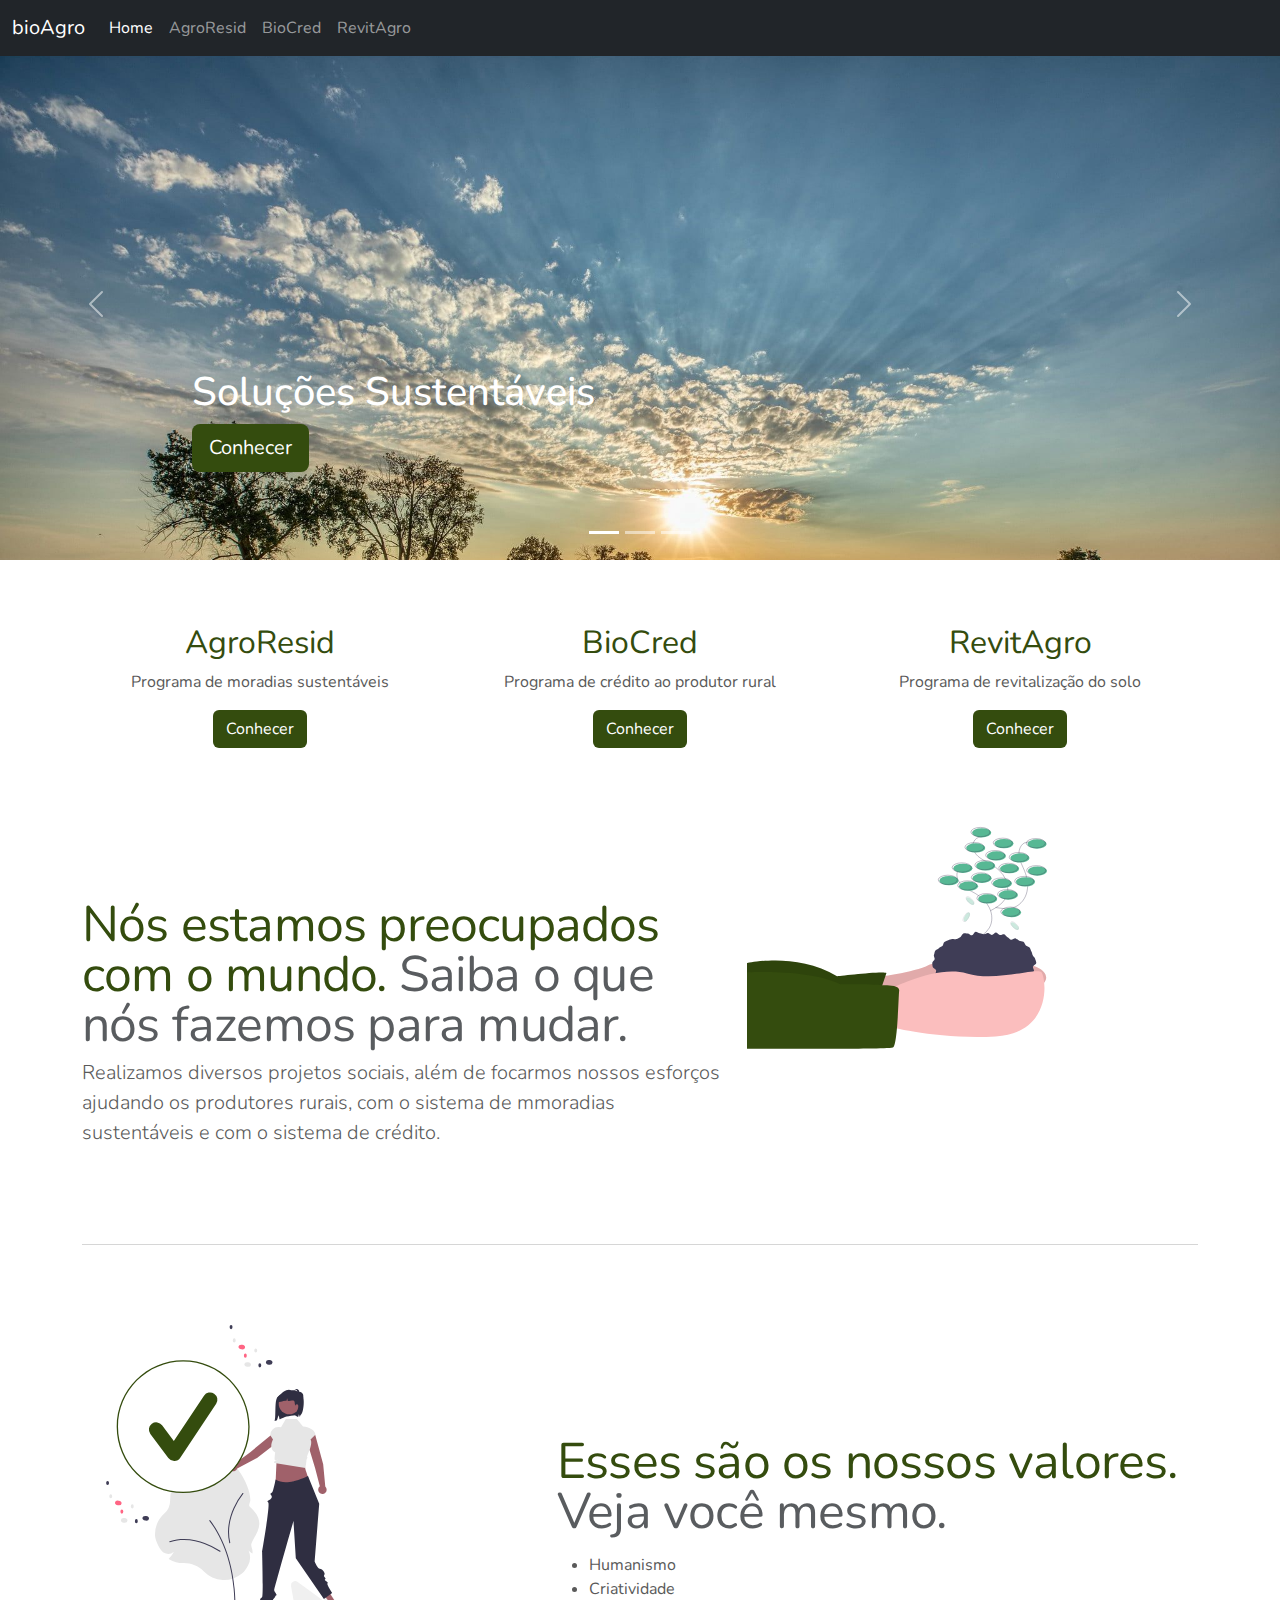
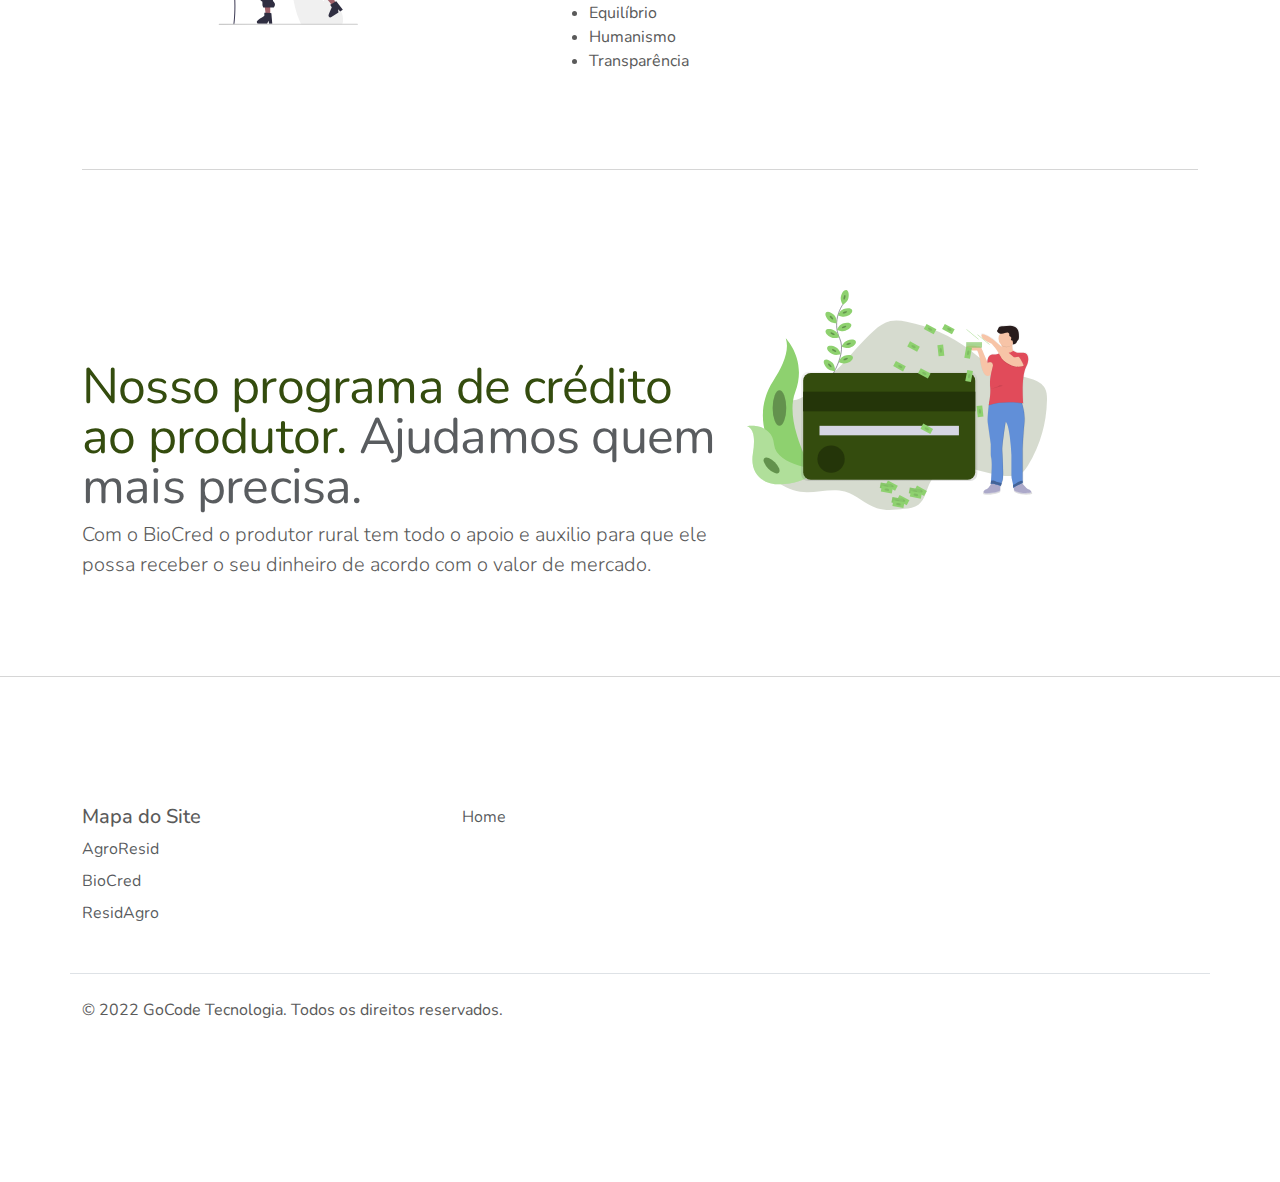
<file: index.html>
<!doctype html>
<html lang="pt-br">

<head>
  <meta charset="utf-8">
  <title>bioAgro · Desenvolvimento Sustentável</title>
  <link href="assets/css/bootstrap.min.css" rel="stylesheet">
  <link rel="stylesheet" href="https://cdnjs.cloudflare.com/ajax/libs/font-awesome/4.7.0/css/font-awesome.min.css">

  <style>
    .bd-placeholder-img {
      font-size: 1.125rem;
      text-anchor: middle;
      -webkit-user-select: none;
      -moz-user-select: none;
      user-select: none;
    }

    @media (min-width: 768px) {
      .bd-placeholder-img-lg {
        font-size: 3.5rem;
      }
    }

    .b-example-divider {
      height: 3rem;
      background-color: rgba(0, 0, 0, .1);
      border: solid rgba(0, 0, 0, .15);
      border-width: 1px 0;
      box-shadow: inset 0 .5em 1.5em rgba(0, 0, 0, .1), inset 0 .125em .5em rgba(0, 0, 0, .15);
    }

    .b-example-vr {
      flex-shrink: 0;
      width: 1.5rem;
      height: 100vh;
    }

    .bi {
      vertical-align: -.125em;
      fill: currentColor;
    }

    .nav-scroller {
      position: relative;
      z-index: 2;
      height: 2.75rem;
      overflow-y: hidden;
    }

    .nav-scroller .nav {
      display: flex;
      flex-wrap: nowrap;
      padding-bottom: 1rem;
      margin-top: -1px;
      overflow-x: auto;
      text-align: center;
      white-space: nowrap;
      -webkit-overflow-scrolling: touch;
    }
  </style>

  <link href="assets/style/carousel.css" rel="stylesheet">
  <link href="assets/css/geral.css" rel="stylesheet">
</head>

<body>

  <header>
    <nav class="navbar navbar-expand-md navbar-dark fixed-top bg-dark">
      <div class="container-fluid">
        <a class="navbar-brand" href="#">bioAgro</a>
        <button class="navbar-toggler" type="button" data-bs-toggle="collapse" data-bs-target="#navbarCollapse"
          aria-controls="navbarCollapse" aria-expanded="false" aria-label="Toggle navigation">
          <span class="navbar-toggler-icon"></span>
        </button>
        <div class="collapse navbar-collapse" id="navbarCollapse">
          <ul class="navbar-nav me-auto mb-2 mb-md-0">
            <li class="nav-item">
              <a class="nav-link active" aria-current="page" href="index.html">Home</a>
            </li>
            <li class="nav-item">
              <a class="nav-link" href="pages/agroresid.html">AgroResid</a>
            </li>
            <li class="nav-item">
              <a class="nav-link" href="pages/biocred.html">BioCred</a>
            </li>
            <li class="nav-item">
              <a class="nav-link" href="pages/revitagro.html">RevitAgro</a>
            </li>
          </ul>
        </div>
      </div>
    </nav>
  </header>

  <main>
    <!-- Carousel -->
    <div id="myCarousel" class="carousel slide" data-bs-ride="carousel">
      <div class="carousel-indicators">
        <button type="button" data-bs-target="#myCarousel" data-bs-slide-to="0" class="active" aria-current="true"
          aria-label="Slide 1"></button>
        <button type="button" data-bs-target="#myCarousel" data-bs-slide-to="1" aria-label="Slide 2"></button>
        <button type="button" data-bs-target="#myCarousel" data-bs-slide-to="2" aria-label="Slide 3"></button>
      </div>
      <div class="carousel-inner">
        <div class="carousel-item active">
          <img src="assets/images/slide1.jpg" class="bd-placeholder-img" alt="Imagem slide 1" width="100%">

          <div class="container">
            <div class="carousel-caption text-start">
              <h1>Soluções Sustentáveis</h1>
              <p><a class="btn btn-lg btn-custom" href="pages/revitagro.html">Conhecer</a></p>
            </div>
          </div>
        </div>
        <div class="carousel-item">
          <img src="assets/images/slide2.jpg" class="bd-placeholder-img" alt="Imagem slide 2" width="100%">

          <div class="container">
            <div class="carousel-caption">
              <h1>Ajuda de custo aos produtores</h1>
              <p><a class="btn btn-lg btn-custom" href="pages/agroresid.html">Ler mais</a></p>
            </div>
          </div>
        </div>
        <div class="carousel-item">
          <img src="assets/images/slide2.jpg"class="bd-placeholder-img" alt="Imagem slide 2" width="100%">

          <div class="container">
            <div class="carousel-caption text-end">
              <h1>Revitalização do solo</h1>
              <p><a class="btn btn-lg btn-custom" href="pages/revitagro.html">Conhecer</a></p>
            </div>
          </div>
        </div>
      </div>
      <button class="carousel-control-prev" type="button" data-bs-target="#myCarousel" data-bs-slide="prev">
        <span class="carousel-control-prev-icon" aria-hidden="true"></span>
        <span class="visually-hidden">Anterior</span>
      </button>
      <button class="carousel-control-next" type="button" data-bs-target="#myCarousel" data-bs-slide="next">
        <span class="carousel-control-next-icon" aria-hidden="true"></span>
        <span class="visually-hidden">Próximo</span>
      </button>
    </div>

    <div class="container marketing">
      <div class="row">
        <div class="col-lg-4">
          <h2 class="fw-normal title">AgroResid</h2>
          <p>Programa de moradias sustentáveis</p>
          <p><a class="btn btn-custom" href="pages/agroresid.html">Conhecer</a></p>
        </div><!-- /.col-lg-4 -->
        <div class="col-lg-4">
          <h2 class="fw-normal title">BioCred</h2>
          <p>Programa de crédito ao produtor rural</p>
          <p><a class="btn btn-custom" href="pages/biocred.html">Conhecer</a></p>
        </div><!-- /.col-lg-4 -->
        <div class="col-lg-4">
          <h2 class="fw-normal title">RevitAgro</h2>
          <p>Programa de revitalização do solo</p>
          <p><a class="btn btn-custom" href="pages/revitagro.html">Conhecer</a></p>
        </div><!-- /.col-lg-4 -->
      </div><!-- /.row -->

      <div class="row featurette">
        <div class="col-md-7">
          <h2 class="featurette-heading fw-normal lh-1 title">Nós estamos preocupados com o mundo. <span
              class="text-muted muted">Saiba o que nós fazemos para mudar.</span></h2>
          <p class="lead">Realizamos diversos projetos sociais, além de focarmos nossos esforços ajudando os produtores rurais, com o sistema de 
            mmoradias sustentáveis e com o sistema de crédito.</p>
        </div>
        <div class="col-md-5">
          <img src="assets/images/eco.svg" width="300" height="300">
        </div>
      </div>
      <hr class="featurette-divider">
      <div class="row featurette">
        <div class="col-md-7 order-md-2">
          <h2 class="featurette-heading fw-normal lh-1 title">Esses são os nossos valores. <span class="text-muted">Veja
              você mesmo.</span></h2>
          <p class="lead"><ul>
            <li>Humanismo</li>
            <li>Criatividade</li>
            <li>Equilíbrio</li>
            <li>Humanismo</li>
            <li>Transparência</li>
          </ul></p>
        </div>
        <div class="col-md-5 order-md-1">
          <img src="assets/images/welcome.svg" width="300" height="300">
        </div>
      </div>
      <hr class="featurette-divider">
      <div class="row featurette">
        <div class="col-md-7">
          <h2 class="featurette-heading fw-normal lh-1 title">Nosso programa de crédito ao produtor. <span
              class="text-muted muted">Ajudamos quem mais precisa.</span></h2>
          <p class="lead">Com o BioCred o produtor rural tem todo o apoio e auxilio para que ele possa receber o seu dinheiro
            de acordo com o valor de mercado.</p>
        </div>
        <div class="col-md-5">
          <img src="assets/images/money.svg" width="300" height="300">
        </div>
      </div>
    </div>
  </main>

  <hr class="featurette-divider">

  <div class="container">
    <footer class="py-5">
      <div class="row">
        <div class="col-6 col-md-4 mb-3">
          <h5>Mapa do Site</h5>
          <ul class="nav flex-column">
            <li class="nav-item mb-2"><a href="pages/agroresid.html" class="nav-link p-0 text-muted">AgroResid</a></li>
            <li class="nav-item mb-2"><a href="pages/biocred.html" class="nav-link p-0 text-muted">BioCred</a></li>
            <li class="nav-item mb-2"><a href="pages/revitagro.html" class="nav-link p-0 text-muted">ResidAgro</a></li>
          </ul>
        </div>

        <div class="col-6 col-md-4 mb-3">
          <ul class="nav flex-column">
            <li class="nav-item mb-2"><a href="index.html" class="nav-link p-0 text-muted">Home</a></li>
          </ul>
        </div>

        <div class="d-flex flex-column flex-sm-row justify-content-between py-4 my-4 border-top">
          <p>&copy; 2022 GoCode Tecnologia. Todos os direitos reservados.</p>
        </div>
    </footer>
  </div>
  <script src="assets/js/bootstrap.bundle.min.js"></script>
</body>

</html>
</file>
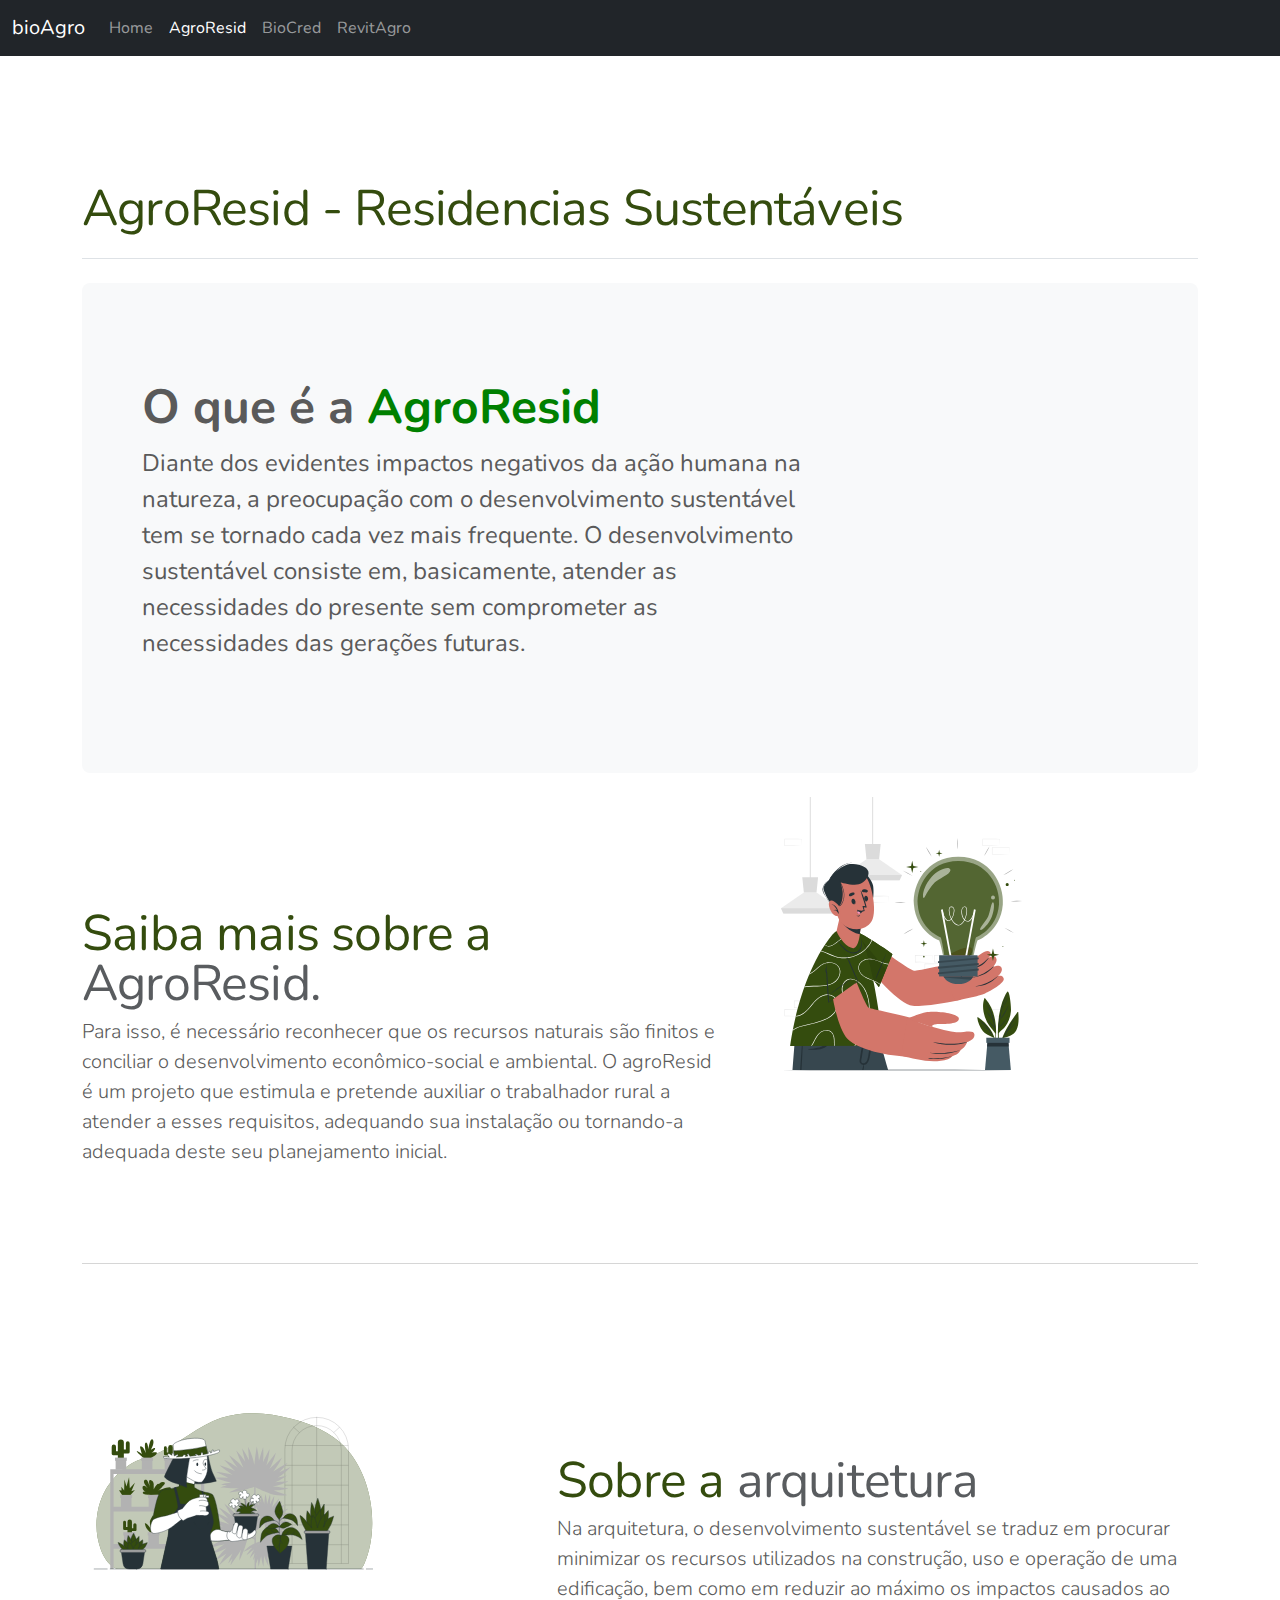
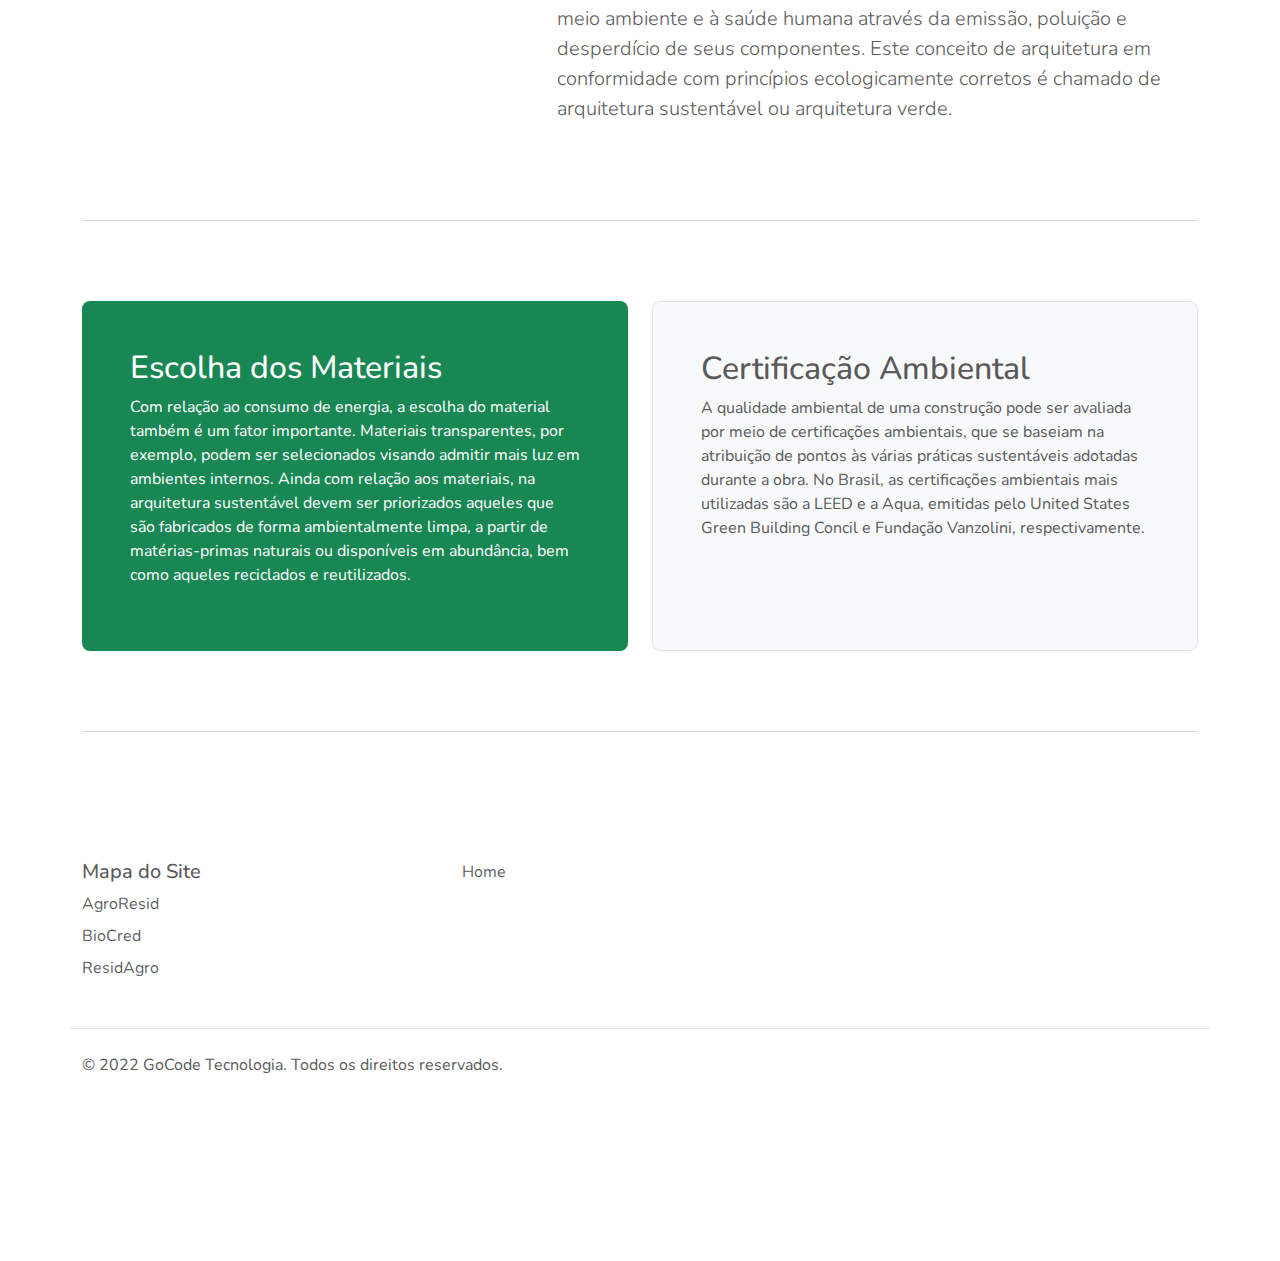
<file: pages/agroresid.html>
<!doctype html>
<html lang="pt-br">

<head>
    <meta charset="utf-8">
    <title>bioAgro · AgrodResid</title>
    <link href="../assets/css/bootstrap.min.css" rel="stylesheet">
    <link rel="stylesheet" href="https://cdnjs.cloudflare.com/ajax/libs/font-awesome/4.7.0/css/font-awesome.min.css">

    <link href="../assets/style/carousel.css" rel="stylesheet">
    <link href="../assets/css/geral.css" rel="stylesheet">
    <style>
        .bd-placeholder-img {
            font-size: 1.125rem;
            text-anchor: middle;
            -webkit-user-select: none;
            -moz-user-select: none;
            user-select: none;
        }

        @media (min-width: 768px) {
            .bd-placeholder-img-lg {
                font-size: 3.5rem;
            }
        }

        .b-example-divider {
            height: 3rem;
            background-color: rgba(0, 0, 0, .1);
            border: solid rgba(0, 0, 0, .15);
            border-width: 1px 0;
            box-shadow: inset 0 .5em 1.5em rgba(0, 0, 0, .1), inset 0 .125em .5em rgba(0, 0, 0, .15);
        }

        .b-example-vr {
            flex-shrink: 0;
            width: 1.5rem;
            height: 100vh;
        }

        .bi {
            vertical-align: -.125em;
            fill: currentColor;
        }

        .nav-scroller {
            position: relative;
            z-index: 2;
            height: 2.75rem;
            overflow-y: hidden;
        }

        .nav-scroller .nav {
            display: flex;
            flex-wrap: nowrap;
            padding-bottom: 1rem;
            margin-top: -1px;
            overflow-x: auto;
            text-align: center;
            white-space: nowrap;
            -webkit-overflow-scrolling: touch;
        }
    </style>
</head>

<body>

    <header>
        <nav class="navbar navbar-expand-md navbar-dark fixed-top bg-dark">
            <div class="container-fluid">
                <a class="navbar-brand" href="#">bioAgro</a>
                <button class="navbar-toggler" type="button" data-bs-toggle="collapse" data-bs-target="#navbarCollapse"
                    aria-controls="navbarCollapse" aria-expanded="false" aria-label="Toggle navigation">
                    <span class="navbar-toggler-icon"></span>
                </button>
                <div class="collapse navbar-collapse" id="navbarCollapse">
                    <ul class="navbar-nav me-auto mb-2 mb-md-0">
                        <li class="nav-item">
                            <a class="nav-link" aria-current="page" href="../index.html">Home</a>
                        </li>
                        <li class="nav-item">
                            <a class="nav-link active" href="agroresid.html">AgroResid</a>
                        </li>
                        <li class="nav-item">
                            <a class="nav-link" aria-current="page" href="biocred.html">BioCred</a>
                        </li>
                        <li class="nav-item">
                            <a class="nav-link" href="revitagro.html">RevitAgro</a>
                        </li>
                    </ul>
                </div>
            </div>
        </nav>
    </header>

    <main>
        <div class="container py-4">
            <header class="pb-3 mb-4 border-bottom">
                <a href="/" class="d-flex align-items-center text-dark text-decoration-none">
                    <span class="fs-4">
                        <h2 class="featurette-heading fw-normal lh-1 title">AgroResid - Residencias Sustentáveis</h2>
                    </span>
                </a>
            </header>

            <div class="p-5 mb-4 bg-light rounded-3">
                <div class="container-fluid py-5">
                    <h1 class="display-5 fw-bold">O que é a <span style="color:green;">AgroResid</span></h1>
                    <p class="col-md-8 fs-4">Diante dos evidentes impactos negativos da ação humana na natureza, a
                        preocupação com o desenvolvimento sustentável tem se tornado cada vez mais frequente. O
                        desenvolvimento sustentável consiste em,
                        basicamente, atender as necessidades do presente sem comprometer as necessidades das gerações
                        futuras.
                </div>
            </div>

            <div class="row featurette">
                <div class="col-md-7">
                    <h2 class="featurette-heading fw-normal lh-1 title">Saiba mais sobre a <span
                            class="text-muted muted">AgroResid.</span></h2>
                    <p class="lead">Para isso, é necessário reconhecer que os recursos naturais são finitos e conciliar
                        o desenvolvimento econômico-social e ambiental.
                        O agroResid é um projeto que estimula e pretende auxiliar o trabalhador rural
                        a atender a esses requisitos, adequando sua instalação ou tornando-a adequada deste seu
                        planejamento inicial. </p>
                    </p>
                </div>
                <div class="col-md-5">
                    <img src="../assets/images/resid-home.svg" width="300" height="300">
                </div>
            </div>

            <hr class="featurette-divider">

            <div class="row featurette">
                <div class="col-md-7 order-md-2">
                    <h2 class="featurette-heading fw-normal lh-1 title">Sobre a <span
                            class="text-muted">arquitetura</span></h2>
                    <p class="lead">Na arquitetura, o desenvolvimento sustentável se traduz em procurar minimizar os
                        recursos utilizados na construção, uso e operação de uma edificação, bem como em reduzir ao
                        máximo os impactos causados ao meio ambiente e à saúde humana através da emissão, poluição e
                        desperdício de seus componentes.
                        Este conceito de arquitetura em conformidade com princípios ecologicamente corretos é chamado de
                        arquitetura sustentável ou arquitetura verde.
                    </p>
                </div>
                <div class="col-md-5 order-md-1">
                    <img src="../assets/images/agro-people.svg" width="300" height="300">
                </div>
            </div>

            <hr class="featurette-divider">

            <div class="row align-items-md-stretch">
                <div class="col-md-6">
                    <div class="h-100 p-5 text-white bg-success rounded-3">
                        <h2>Escolha dos Materiais</h2>
                        <p>Com relação ao consumo de energia, a escolha do material também é um fator importante.
                            Materiais transparentes, por exemplo,
                            podem ser selecionados visando admitir mais luz em ambientes internos. Ainda com relação aos
                            materiais, na arquitetura sustentável devem ser priorizados aqueles que são fabricados de
                            forma ambientalmente limpa, a partir de matérias-primas naturais ou disponíveis em
                            abundância, bem como aqueles reciclados e reutilizados.
                        </p>
                    </div>
                </div>
                <div class="col-md-6">
                    <div class="h-100 p-5 bg-light border rounded-3">
                        <h2>Certificação Ambiental</h2>
                        <p>A qualidade ambiental de uma construção pode ser avaliada por meio de certificações
                            ambientais, que se baseiam na atribuição de pontos às várias práticas sustentáveis adotadas
                            durante a obra. No Brasil, as certificações ambientais mais utilizadas são a LEED
                            e a Aqua, emitidas pelo United States Green Building Concil e Fundação Vanzolini,
                            respectivamente.
                        </p>
                    </div>
                </div>
            </div>


            <hr class="featurette-divider">

            <footer class="py-5">
                <div class="row">
                    <div class="col-6 col-md-4 mb-3">
                        <h5>Mapa do Site</h5>
                        <ul class="nav flex-column">
                            <li class="nav-item mb-2"><a href="agroresid.html"
                                    class="nav-link p-0 text-muted">AgroResid</a></li>
                            <li class="nav-item mb-2"><a href="biocred.html" class="nav-link p-0 text-muted">BioCred</a>
                            </li>
                            <li class="nav-item mb-2"><a href="revitagro.html"
                                    class="nav-link p-0 text-muted">ResidAgro</a></li>
                        </ul>
                    </div>

                    <div class="col-6 col-md-4 mb-3">
                        <ul class="nav flex-column">
                            <li class="nav-item mb-2"><a href="../index.html" class="nav-link p-0 text-muted">Home</a>
                            </li>
                        </ul>
                    </div>

                    <div class="d-flex flex-column flex-sm-row justify-content-between py-4 my-4 border-top">
                        <p>&copy; 2022 GoCode Tecnologia. Todos os direitos reservados.</p>
                    </div>
            </footer>
        </div>
    </main>

    <script src="../assets/js/bootstrap.bundle.min.js"></script>
</body>

</html>
</file>
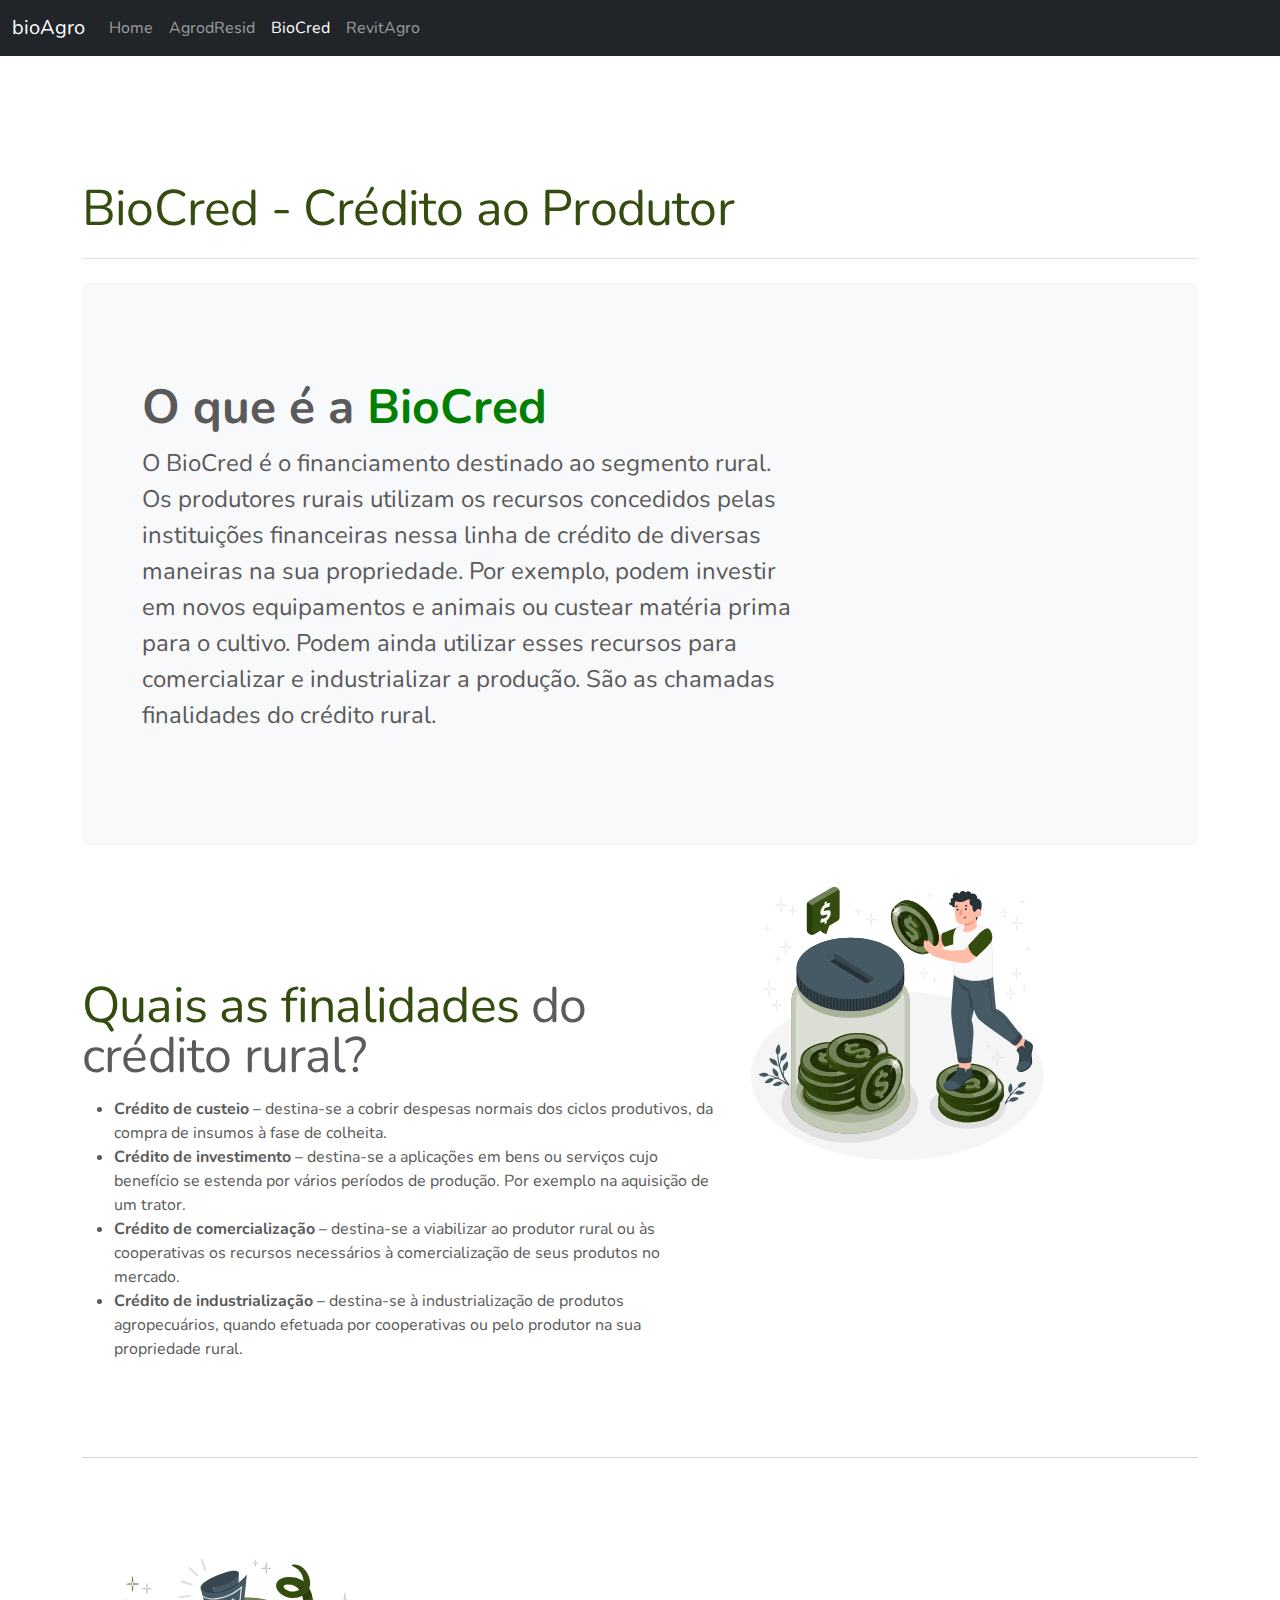
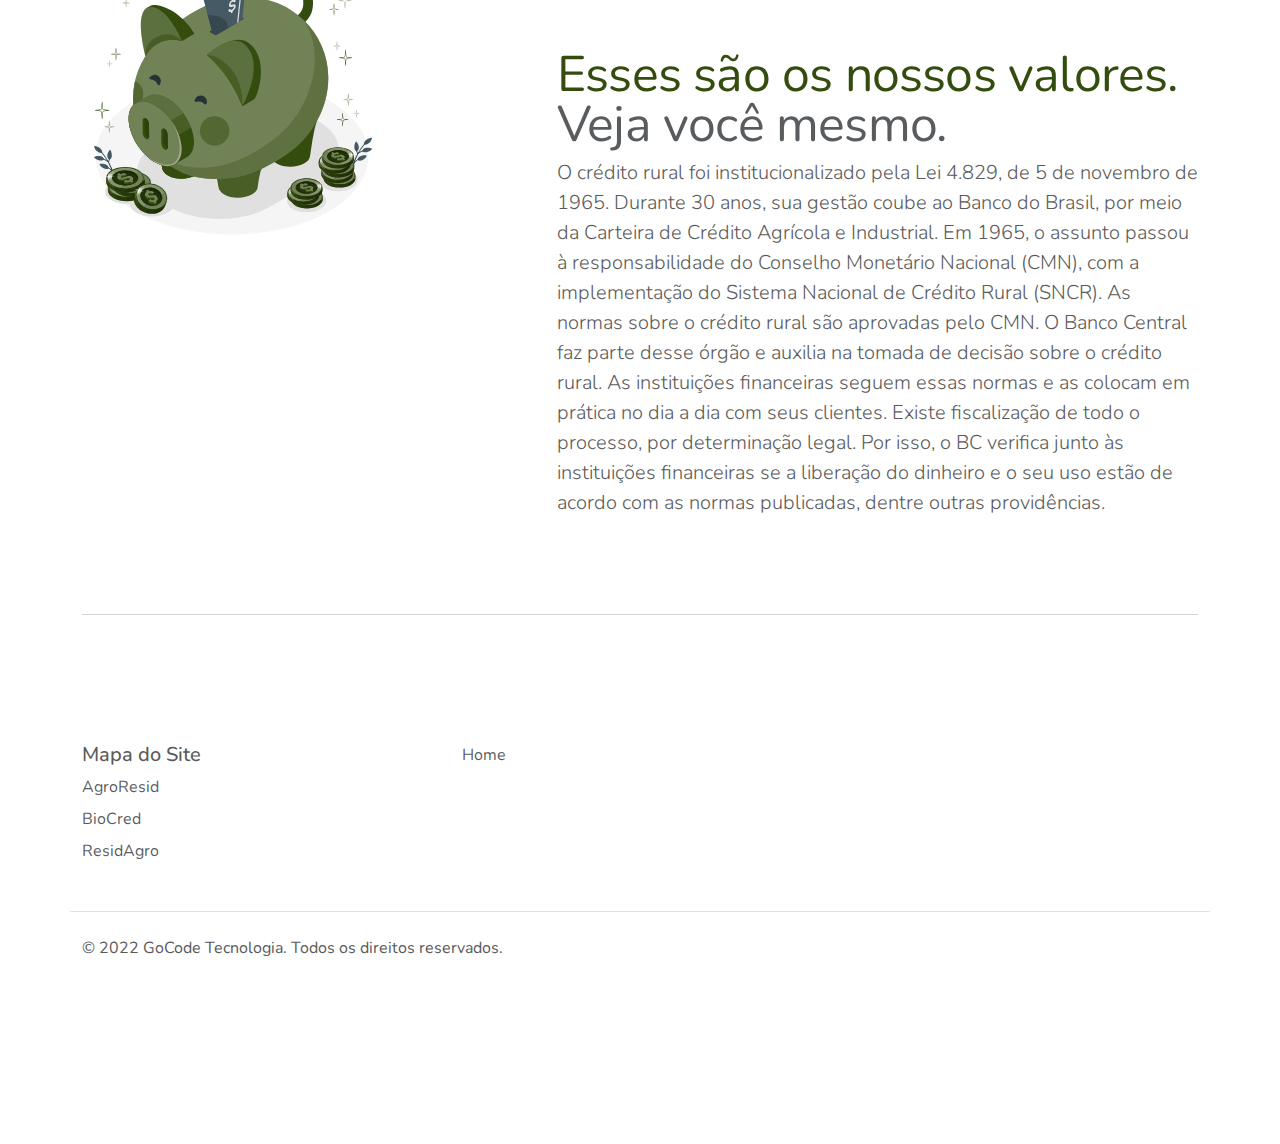
<file: pages/biocred.html>
<!doctype html>
<html lang="pt-br">

<head>
    <meta charset="utf-8">
    <title>bioAgro · BioCred</title>
    <link href="../assets/css/bootstrap.min.css" rel="stylesheet">
    <link rel="stylesheet" href="https://cdnjs.cloudflare.com/ajax/libs/font-awesome/4.7.0/css/font-awesome.min.css">

    <link href="../assets/style/carousel.css" rel="stylesheet">
    <link href="../assets/css/geral.css" rel="stylesheet">
    <style>
        .bd-placeholder-img {
            font-size: 1.125rem;
            text-anchor: middle;
            -webkit-user-select: none;
            -moz-user-select: none;
            user-select: none;
        }

        @media (min-width: 768px) {
            .bd-placeholder-img-lg {
                font-size: 3.5rem;
            }
        }

        .b-example-divider {
            height: 3rem;
            background-color: rgba(0, 0, 0, .1);
            border: solid rgba(0, 0, 0, .15);
            border-width: 1px 0;
            box-shadow: inset 0 .5em 1.5em rgba(0, 0, 0, .1), inset 0 .125em .5em rgba(0, 0, 0, .15);
        }

        .b-example-vr {
            flex-shrink: 0;
            width: 1.5rem;
            height: 100vh;
        }

        .bi {
            vertical-align: -.125em;
            fill: currentColor;
        }

        .nav-scroller {
            position: relative;
            z-index: 2;
            height: 2.75rem;
            overflow-y: hidden;
        }

        .nav-scroller .nav {
            display: flex;
            flex-wrap: nowrap;
            padding-bottom: 1rem;
            margin-top: -1px;
            overflow-x: auto;
            text-align: center;
            white-space: nowrap;
            -webkit-overflow-scrolling: touch;
        }
    </style>
</head>

<body>

    <header>
        <nav class="navbar navbar-expand-md navbar-dark fixed-top bg-dark">
            <div class="container-fluid">
                <a class="navbar-brand" href="#">bioAgro</a>
                <button class="navbar-toggler" type="button" data-bs-toggle="collapse" data-bs-target="#navbarCollapse"
                    aria-controls="navbarCollapse" aria-expanded="false" aria-label="Toggle navigation">
                    <span class="navbar-toggler-icon"></span>
                </button>
                <div class="collapse navbar-collapse" id="navbarCollapse">
                    <ul class="navbar-nav me-auto mb-2 mb-md-0">
                        <li class="nav-item">
                            <a class="nav-link" aria-current="page" href="../index.html">Home</a>
                        </li>
                        <li class="nav-item">
                            <a class="nav-link" href="agroresid.html">AgrodResid</a>
                        </li>
                        <li class="nav-item">
                            <a class="nav-link active" aria-current="page" href="biocred.html">BioCred</a>
                        </li>
                        <li class="nav-item">
                            <a class="nav-link" href="revitagro.html">RevitAgro</a>
                        </li>
                    </ul>
                </div>
            </div>
        </nav>
    </header>

    <main>
        <div class="container py-4">
            <header class="pb-3 mb-4 border-bottom">
                <a href="/" class="d-flex align-items-center text-dark text-decoration-none">
                    <span class="fs-4">
                        <h2 class="featurette-heading fw-normal lh-1 title">BioCred - Crédito ao Produtor</h2>
                    </span>
                </a>
            </header>

            <div class="p-5 mb-4 bg-light rounded-3">
                <div class="container-fluid py-5">
                    <h1 class="display-5 fw-bold">O que é a <span style="color:green;">BioCred</span></h1>
                    <p class="col-md-8 fs-4">O BioCred é o financiamento destinado ao segmento rural. Os produtores rurais utilizam os recursos concedidos pelas instituições financeiras nessa linha de crédito de diversas maneiras na sua propriedade. Por exemplo, podem investir em novos equipamentos e animais ou custear matéria prima para o cultivo. 
                        Podem ainda utilizar esses recursos para comercializar e industrializar a produção. São as chamadas finalidades do crédito rural.</p>
                    <!-- <button class="btn btn-custom btn-lg" type="button"></button> -->
                </div>
            </div>

            <div class="row featurette">
                <div class="col-md-7">
                    <h2 class="featurette-heading fw-normal lh-1 title">Quais as finalidades <span
                            class="text-muted muted">do crédito rural?</span></h2>
                    <p class="lead"><ul>
                        <li><b>Crédito de custeio</b> – destina-se a cobrir despesas normais dos ciclos produtivos, da compra de insumos à fase de colheita.</li>
                        <li><b>Crédito de investimento</b> – destina-se a aplicações em bens ou serviços cujo benefício se estenda por vários períodos de produção. Por exemplo na aquisição de um trator.</li>
                        <li><b>Crédito de comercialização</b> – destina-se a viabilizar ao produtor rural ou às cooperativas os recursos necessários à comercialização de seus produtos no mercado.</li>
                        <li><b>Crédito de industrialização</b> – destina-se à industrialização de produtos agropecuários, quando efetuada por cooperativas ou pelo produtor na sua propriedade rural.</li>
                    </ul></p>
                </div>
                <div class="col-md-5">
                    <img src="../assets/images/cred-money.svg" width="300" height="300">
                </div>
            </div>

            <hr class="featurette-divider">

            <div class="row featurette">
                <div class="col-md-7 order-md-2">
                    <h2 class="featurette-heading fw-normal lh-1 title">Esses são os nossos valores. <span
                            class="text-muted">Veja
                            você mesmo.</span></h2>
                    <p class="lead">O crédito rural foi institucionalizado pela Lei 4.829, de 5 de novembro de 1965. Durante 30 anos, sua gestão coube ao Banco do Brasil, por meio da Carteira de Crédito Agrícola e Industrial. Em 1965, o assunto passou à responsabilidade do Conselho Monetário Nacional (CMN), com a implementação do Sistema Nacional de Crédito Rural (SNCR). As normas sobre o crédito rural são aprovadas pelo CMN. O Banco Central faz parte desse órgão e auxilia na tomada de decisão sobre o crédito rural. As instituições financeiras seguem essas normas e as colocam em prática no dia a dia com seus clientes. Existe fiscalização de todo o processo, por determinação legal. Por isso, o BC verifica junto às instituições financeiras se a 
                        liberação do dinheiro e o seu uso estão de acordo com as normas publicadas, dentre outras providências.</p>
                </div>
                <div class="col-md-5 order-md-1">
                    <img src="../assets/images/cred-pig.svg" width="300" height="300">
                </div>
            </div>

            <hr class="featurette-divider">

            <footer class="py-5">
                <div class="row">
                    <div class="col-6 col-md-4 mb-3">
                        <h5>Mapa do Site</h5>
                        <ul class="nav flex-column">
                            <li class="nav-item mb-2"><a href="agroresid.html"
                                    class="nav-link p-0 text-muted">AgroResid</a></li>
                            <li class="nav-item mb-2"><a href="biocred.html"
                                    class="nav-link p-0 text-muted">BioCred</a></li>
                            <li class="nav-item mb-2"><a href="revitagro.html"
                                    class="nav-link p-0 text-muted">ResidAgro</a></li>
                        </ul>
                    </div>

                    <div class="col-6 col-md-4 mb-3">
                        <ul class="nav flex-column">
                            <li class="nav-item mb-2"><a href="../index.html" class="nav-link p-0 text-muted">Home</a></li>
                        </ul>
                    </div>

                    <div class="d-flex flex-column flex-sm-row justify-content-between py-4 my-4 border-top">
                        <p>&copy; 2022 GoCode Tecnologia. Todos os direitos reservados.</p>
                    </div>
            </footer>
        </div>
    </main>


    <script src="../assets/js/bootstrap.bundle.min.js"></script>
</body>

</html>
</file>
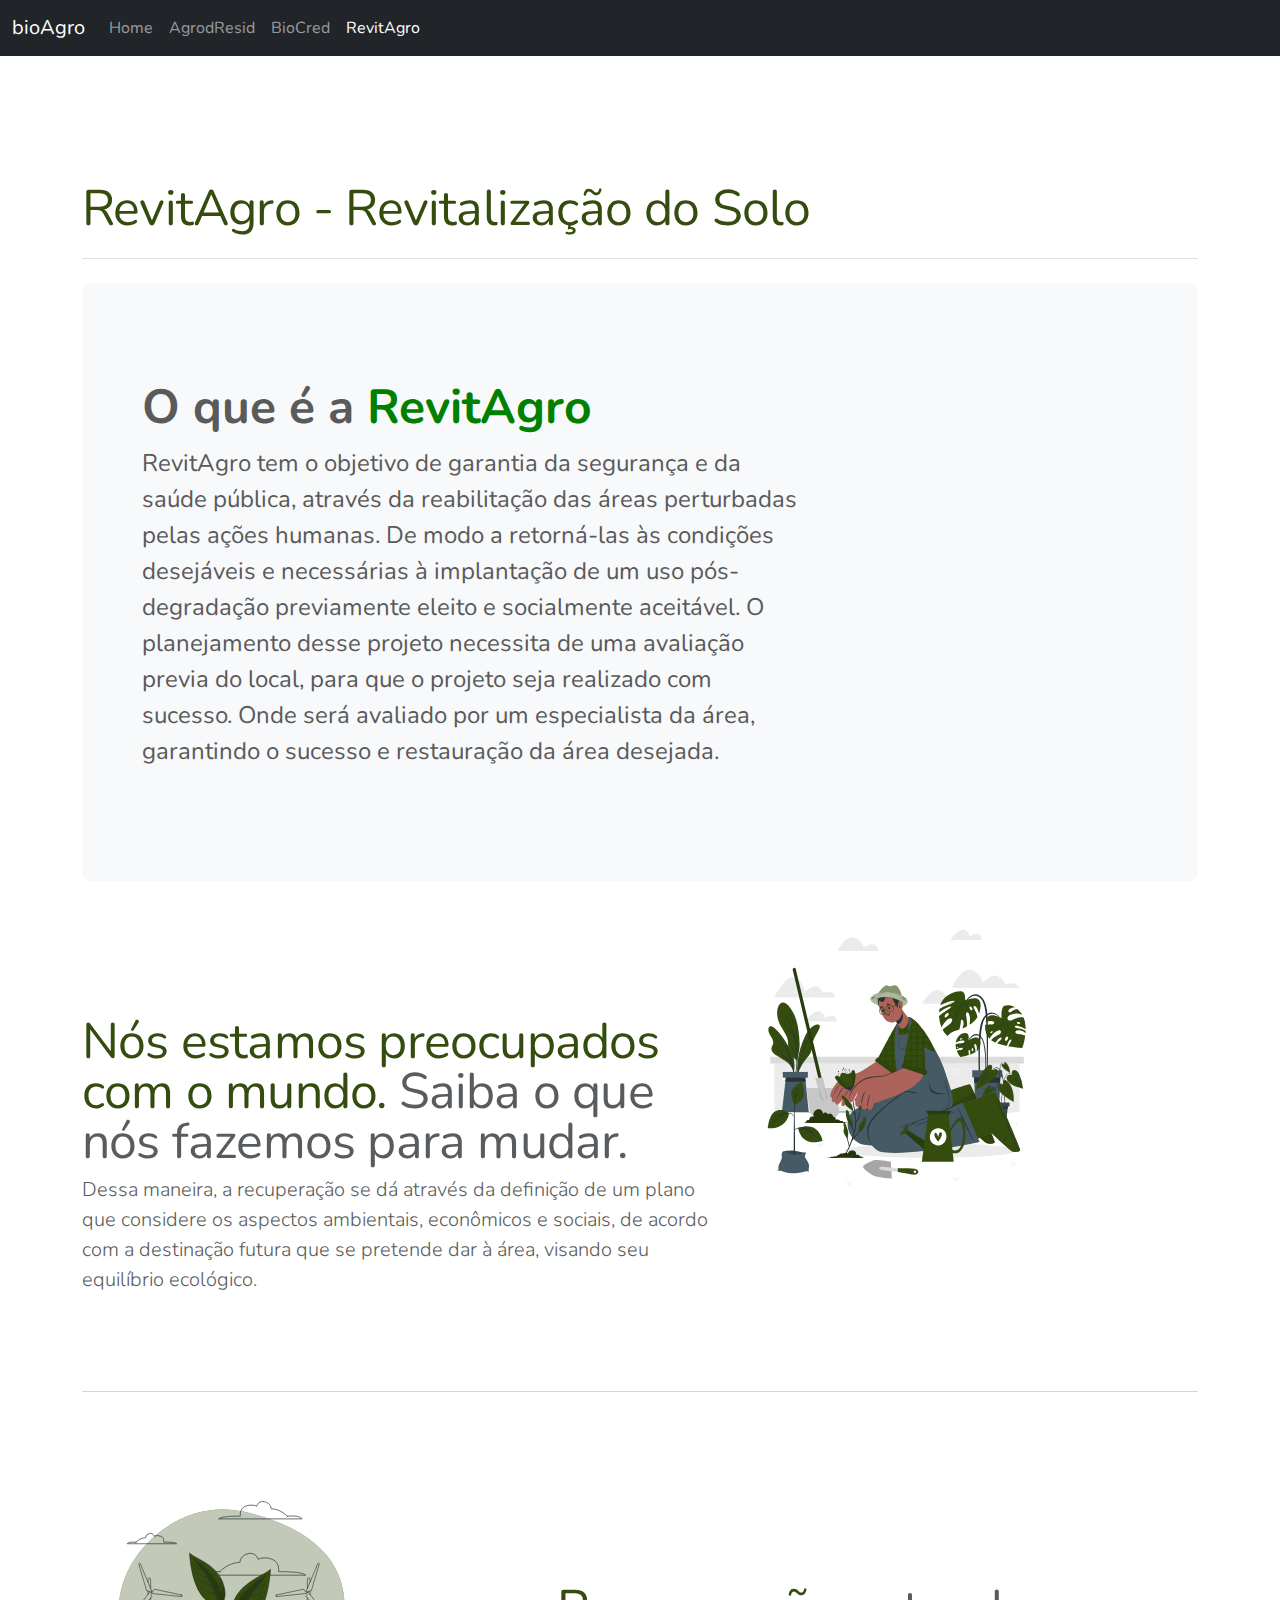
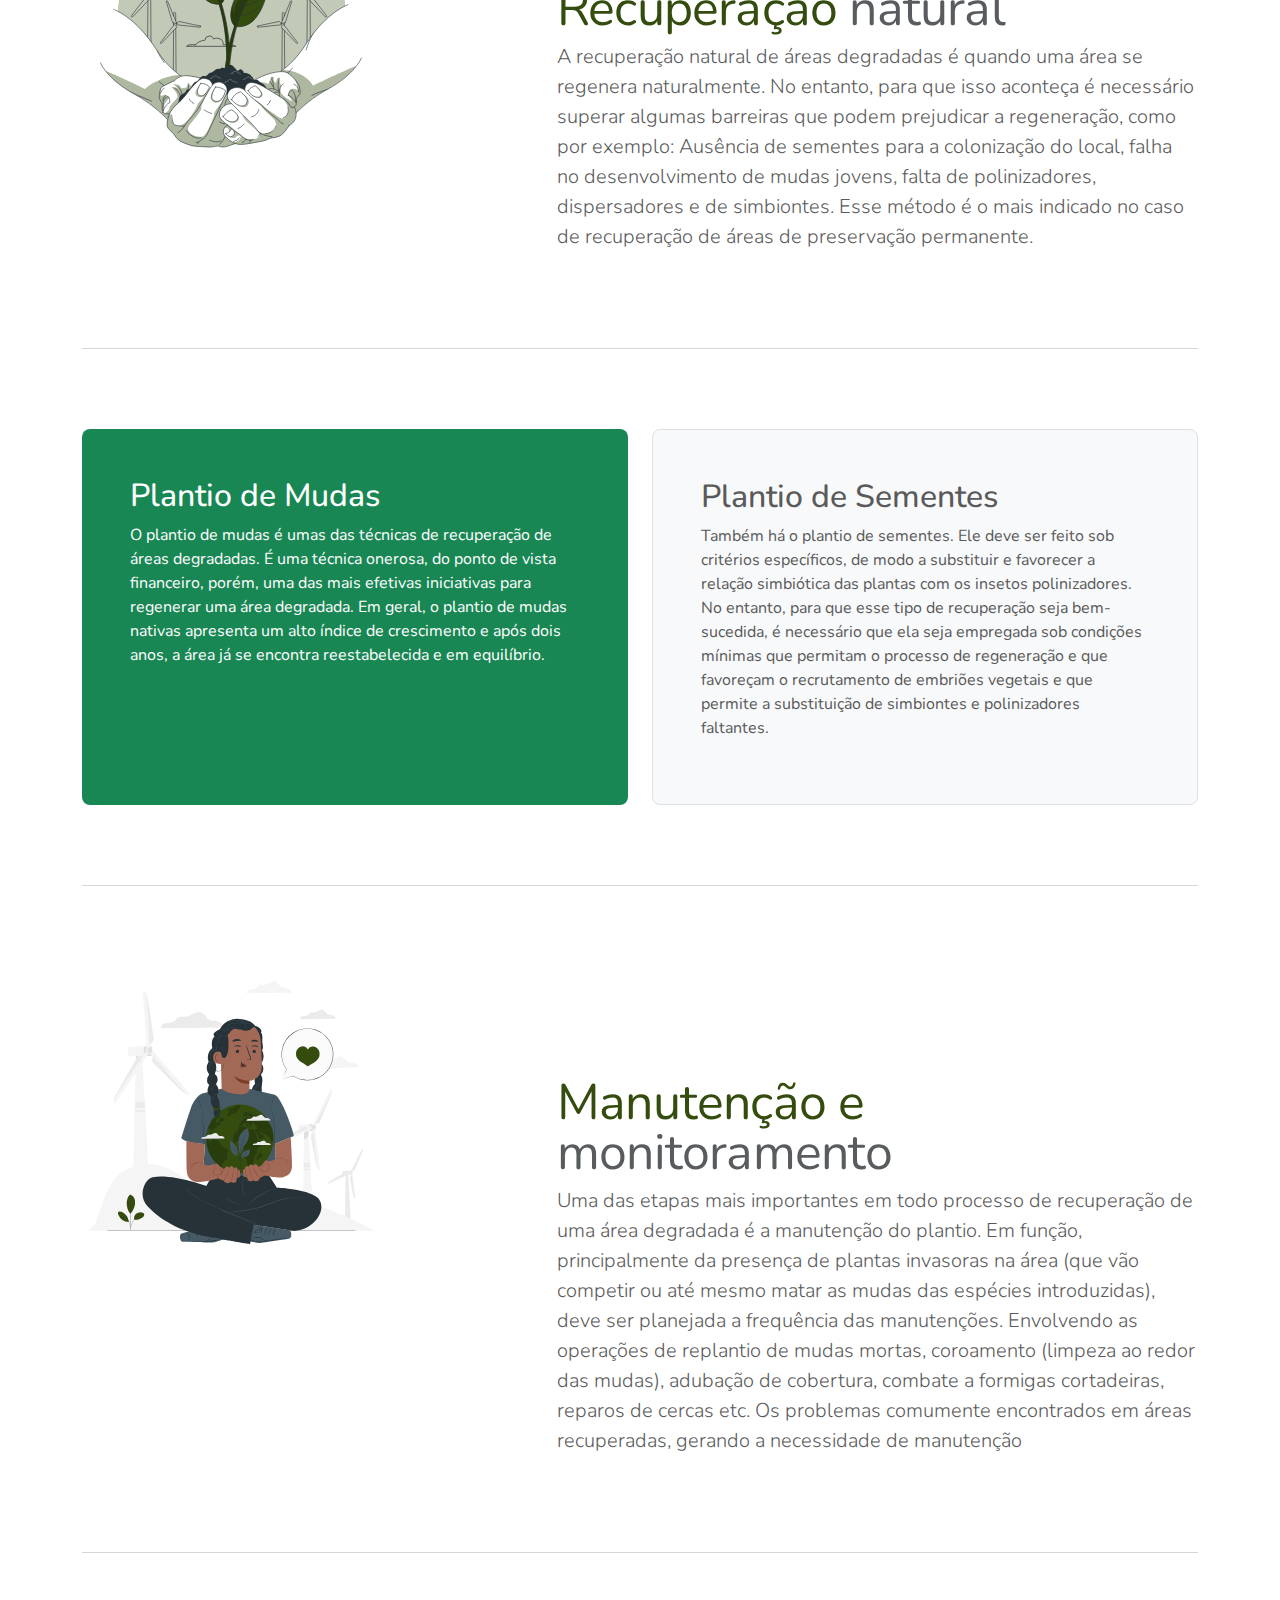
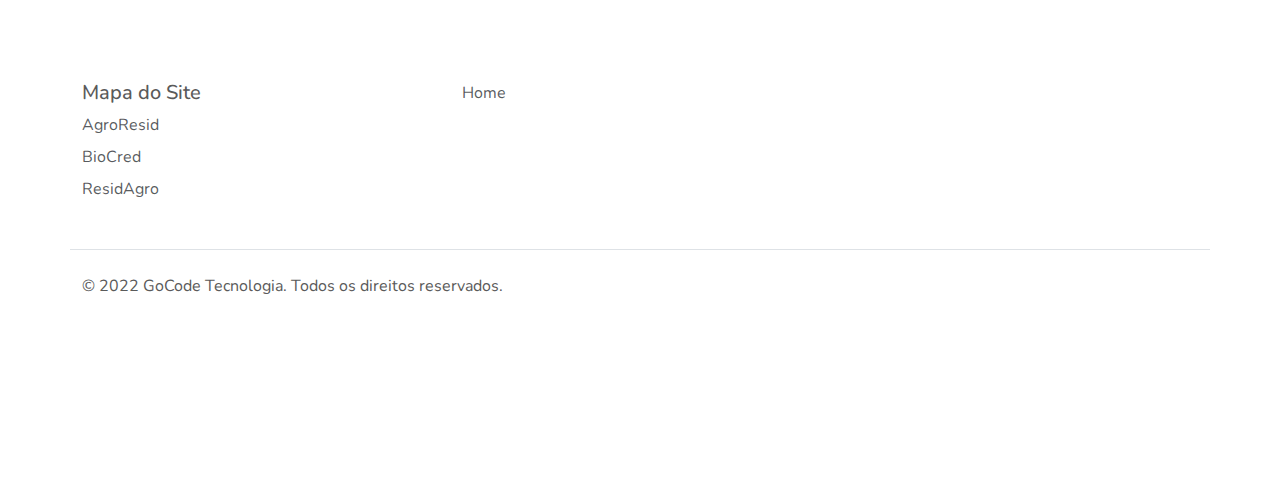
<file: pages/revitagro.html>
<!doctype html>
<html lang="pt-br">

<head>
    <meta charset="utf-8">
    <title>RevitAgro · BioCred</title>
    <link href="../assets/css/bootstrap.min.css" rel="stylesheet">
    <link rel="stylesheet" href="https://cdnjs.cloudflare.com/ajax/libs/font-awesome/4.7.0/css/font-awesome.min.css">

    <link href="../assets/style/carousel.css" rel="stylesheet">
    <link href="../assets/css/geral.css" rel="stylesheet">
    <style>
        .bd-placeholder-img {
            font-size: 1.125rem;
            text-anchor: middle;
            -webkit-user-select: none;
            -moz-user-select: none;
            user-select: none;
        }

        @media (min-width: 768px) {
            .bd-placeholder-img-lg {
                font-size: 3.5rem;
            }
        }

        .b-example-divider {
            height: 3rem;
            background-color: rgba(0, 0, 0, .1);
            border: solid rgba(0, 0, 0, .15);
            border-width: 1px 0;
            box-shadow: inset 0 .5em 1.5em rgba(0, 0, 0, .1), inset 0 .125em .5em rgba(0, 0, 0, .15);
        }

        .b-example-vr {
            flex-shrink: 0;
            width: 1.5rem;
            height: 100vh;
        }

        .bi {
            vertical-align: -.125em;
            fill: currentColor;
        }

        .nav-scroller {
            position: relative;
            z-index: 2;
            height: 2.75rem;
            overflow-y: hidden;
        }

        .nav-scroller .nav {
            display: flex;
            flex-wrap: nowrap;
            padding-bottom: 1rem;
            margin-top: -1px;
            overflow-x: auto;
            text-align: center;
            white-space: nowrap;
            -webkit-overflow-scrolling: touch;
        }
    </style>
</head>

<body>

    <header>
        <nav class="navbar navbar-expand-md navbar-dark fixed-top bg-dark">
            <div class="container-fluid">
                <a class="navbar-brand" href="#">bioAgro</a>
                <button class="navbar-toggler" type="button" data-bs-toggle="collapse" data-bs-target="#navbarCollapse"
                    aria-controls="navbarCollapse" aria-expanded="false" aria-label="Toggle navigation">
                    <span class="navbar-toggler-icon"></span>
                </button>
                <div class="collapse navbar-collapse" id="navbarCollapse">
                    <ul class="navbar-nav me-auto mb-2 mb-md-0">
                        <li class="nav-item">
                            <a class="nav-link" aria-current="page" href="../index.html">Home</a>
                        </li>
                        <li class="nav-item">
                            <a class="nav-link" href="BioCred.html">AgrodResid</a>
                        </li>
                        <li class="nav-item">
                            <a class="nav-link" aria-current="page" href="biocred.html">BioCred</a>
                        </li>
                        <li class="nav-item">
                            <a class="nav-link active" href="revitagro.html">RevitAgro</a>
                        </li>
                    </ul>
                </div>
            </div>
        </nav>
    </header>

    <main>
        <div class="container py-4">
            <header class="pb-3 mb-4 border-bottom">
                <a href="/" class="d-flex align-items-center text-dark text-decoration-none">
                    <span class="fs-4">
                        <h2 class="featurette-heading fw-normal lh-1 title">RevitAgro - Revitalização do Solo</h2>
                    </span>
                </a>
            </header>

            <div class="p-5 mb-4 bg-light rounded-3">
                <div class="container-fluid py-5">
                    <h1 class="display-5 fw-bold">O que é a <span style="color:green;">RevitAgro</span></h1>
                    <p class="col-md-8 fs-4">RevitAgro tem o objetivo de garantia da segurança e da saúde pública, através da reabilitação das áreas perturbadas pelas ações humanas. 
                        De modo a retorná-las às condições desejáveis e necessárias à implantação de um uso pós-degradação previamente eleito e socialmente aceitável.
                        O planejamento desse projeto necessita de uma avaliação previa do local, para que o projeto seja realizado com sucesso. 
                        Onde será avaliado por um especialista da área, garantindo o sucesso e restauração da área desejada.</p>
                    <!-- <button class="btn btn-custom btn-lg" type="button"></button> -->
                </div>
            </div>

            <div class="row featurette">
                <div class="col-md-7">
                    <h2 class="featurette-heading fw-normal lh-1 title">Nós estamos preocupados com o mundo. <span
                            class="text-muted muted">Saiba o que nós fazemos para mudar.</span></h2>
                    <p class="lead">Dessa maneira, a recuperação se dá através da definição de um plano que considere os aspectos ambientais, 
                        econômicos e sociais, de acordo com a destinação futura que se pretende dar à área, visando seu equilíbrio ecológico.</p>
                </div>
                <div class="col-md-5">
                    <img src="../assets/images/revit-people.svg" width="300" height="300">
                </div>
            </div>

            <hr class="featurette-divider">

            <div class="row featurette">
                <div class="col-md-7 order-md-2">
                    <h2 class="featurette-heading fw-normal lh-1 title">Recuperação <span
                            class="text-muted">natural</span></h2>
                    <p class="lead">A recuperação natural de áreas degradadas é quando uma área se regenera naturalmente. No entanto, para que isso aconteça é 
                        necessário superar algumas barreiras que podem prejudicar a regeneração, como por exemplo:
                        Ausência de sementes para a colonização do local, falha no desenvolvimento de mudas jovens, falta de polinizadores, dispersadores e de simbiontes.
                        Esse método é o mais indicado no caso de recuperação de áreas de preservação permanente.</p>
                </div>
                <div class="col-md-5 order-md-1">
                    <img src="../assets/images/revit-eco.svg" width="300" height="300">
                </div>
            </div>

            <hr class="featurette-divider">

            <div class="row align-items-md-stretch">
                <div class="col-md-6">
                    <div class="h-100 p-5 text-white bg-success rounded-3">
                        <h2>Plantio de Mudas</h2>
                        <p>O plantio de mudas é umas das técnicas de recuperação de áreas degradadas. 
                            É uma técnica onerosa, do ponto de vista financeiro, porém, uma das mais efetivas iniciativas para regenerar uma área degradada.
                            Em geral, o plantio de mudas nativas apresenta um alto índice de crescimento e após dois anos, a área já se encontra reestabelecida e em equilíbrio.</p>
                    </div>
                </div>
                <div class="col-md-6">
                    <div class="h-100 p-5 bg-light border rounded-3">
                        <h2>Plantio de Sementes</h2>
                        <p>Também há o plantio de sementes. Ele deve ser feito sob critérios específicos, de modo a substituir e favorecer a relação simbiótica das plantas com os insetos polinizadores.
                            No entanto, para que esse tipo de recuperação seja bem-sucedida, é necessário que ela seja empregada sob condições mínimas que permitam o processo de regeneração e que favoreçam o 
                            recrutamento de embriões vegetais e que permite a substituição de simbiontes e polinizadores faltantes.</p>
                    </div>
                </div>
            </div>

            <hr class="featurette-divider">

            <div class="row featurette">
                <div class="col-md-7 order-md-2">
                    <h2 class="featurette-heading fw-normal lh-1 title">Manutenção e <span
                            class="text-muted">monitoramento</span></h2>
                    <p class="lead">Uma das etapas mais importantes em todo processo de recuperação de uma área degradada é a manutenção do plantio.
                        Em função, principalmente da presença de plantas invasoras na área (que vão competir ou até mesmo matar as mudas das espécies introduzidas), 
                        deve ser planejada a frequência das manutenções. Envolvendo as operações de replantio de mudas mortas, coroamento (limpeza ao redor das mudas), adubação de cobertura, combate a formigas cortadeiras, reparos de cercas etc.
                        Os problemas comumente encontrados em áreas recuperadas, gerando a necessidade de manutenção</p>
                </div>
                <div class="col-md-5 order-md-1">
                    <img src="../assets/images/revit-earth.svg" width="300" height="300">
                </div>
            </div>

            <hr class="featurette-divider">

            <footer class="py-5">
                <div class="row">
                    <div class="col-6 col-md-4 mb-3">
                        <h5>Mapa do Site</h5>
                        <ul class="nav flex-column">
                            <li class="nav-item mb-2"><a href="agroresid.html"
                                    class="nav-link p-0 text-muted">AgroResid</a></li>
                            <li class="nav-item mb-2"><a href="biocred.html"
                                    class="nav-link p-0 text-muted">BioCred</a></li>
                            <li class="nav-item mb-2"><a href="revitagro.html"
                                    class="nav-link p-0 text-muted">ResidAgro</a></li>
                        </ul>
                    </div>

                    <div class="col-6 col-md-4 mb-3">
                        <ul class="nav flex-column">
                            <li class="nav-item mb-2"><a href="../index.html" class="nav-link p-0 text-muted">Home</a>
                            </li>
                        </ul>
                    </div>
                    <div class="d-flex flex-column flex-sm-row justify-content-between py-4 my-4 border-top">
                        <p>&copy; 2022 GoCode Tecnologia. Todos os direitos reservados.</p>
                    </div>
            </footer>
        </div>
    </main>


    <script src="../assets/js/bootstrap.bundle.min.js"></script>
</body>

</html>
</file>
<file: assets/style/carousel.css>
/* GLOBAL STYLES
-------------------------------------------------- */
/* Padding below the footer and lighter body text */

body {
  padding-top: 3rem;
  padding-bottom: 3rem;
  color: #5a5a5a;
}


/* CUSTOMIZE THE CAROUSEL
-------------------------------------------------- */

/* Carousel base class */
.carousel {
  margin-bottom: 4rem;
}
/* Since positioning the image, we need to help out the caption */
.carousel-caption {
  bottom: 3rem;
  z-index: 10;
}

/* Declare heights because of positioning of img element */
.carousel-item {
  height: 32rem;
}


/* MARKETING CONTENT
-------------------------------------------------- */

/* Center align the text within the three columns below the carousel */
.marketing .col-lg-4 {
  margin-bottom: 1.5rem;
  text-align: center;
}
/* rtl:begin:ignore */
.marketing .col-lg-4 p {
  margin-right: .75rem;
  margin-left: .75rem;
}
/* rtl:end:ignore */


/* Featurettes
------------------------- */

.featurette-divider {
  margin: 5rem 0; /* Space out the Bootstrap <hr> more */
}

/* Thin out the marketing headings */
/* rtl:begin:remove */
.featurette-heading {
  letter-spacing: -.05rem;
}

/* rtl:end:remove */

/* RESPONSIVE CSS
-------------------------------------------------- */

@media (min-width: 40em) {
  /* Bump up size of carousel content */
  .carousel-caption p {
    margin-bottom: 1.25rem;
    font-size: 1.25rem;
    line-height: 1.4;
  }

  .featurette-heading {
    font-size: 50px;
  }
}

@media (min-width: 62em) {
  .featurette-heading {
    margin-top: 7rem;
  }
}
</file>
<file: assets/css/geral.css>
@import url('https://fonts.googleapis.com/css2?family=Fredoka+One&family=Nunito:wght@300&display=swap');
/* Fonte geral */
*{
    font-family: 'Nunito', sans-serif;
}

.btn-custom{
    background-color: #344c0e;
    color: white;
}

.btn-custom:hover{
    background-color: #344c0e;
    color: aliceblue;
}

.title{
    color:#344c0e;
}

.muted{
    color:#adff2f;
}
</file>
